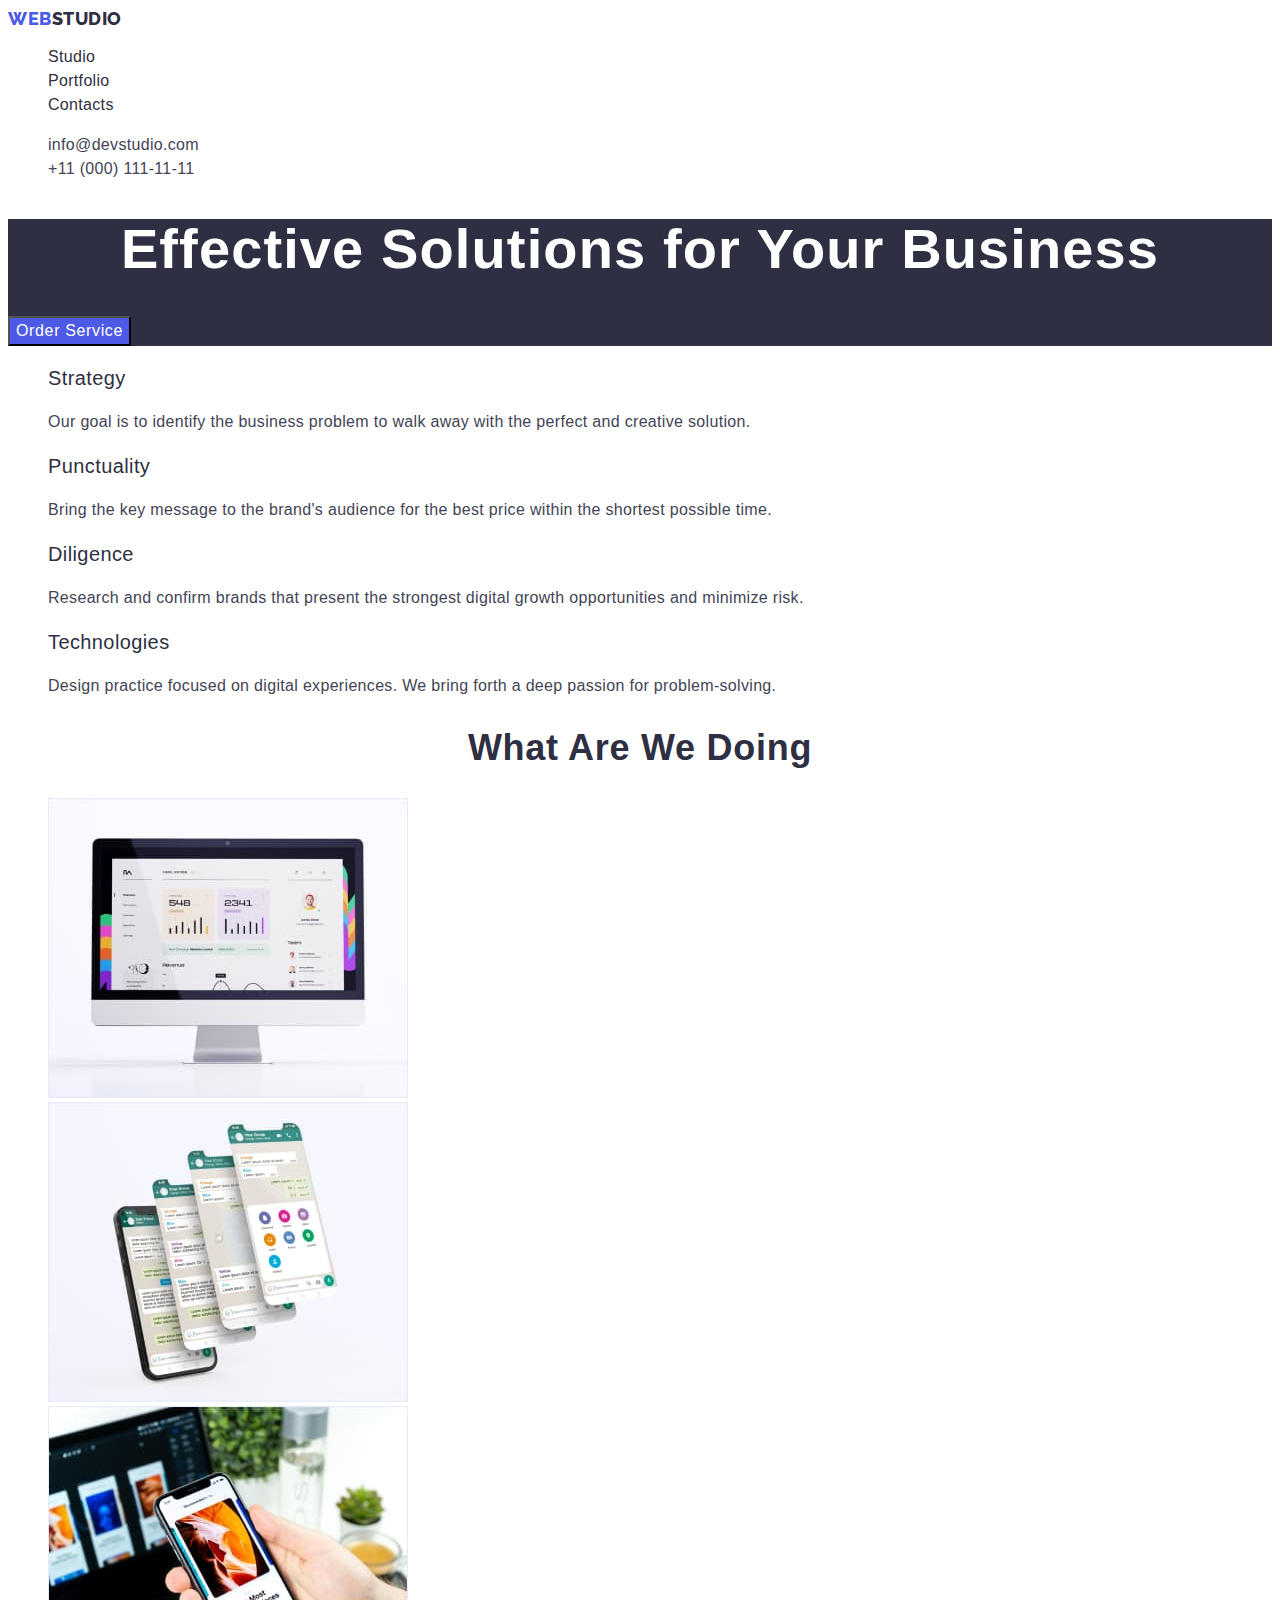
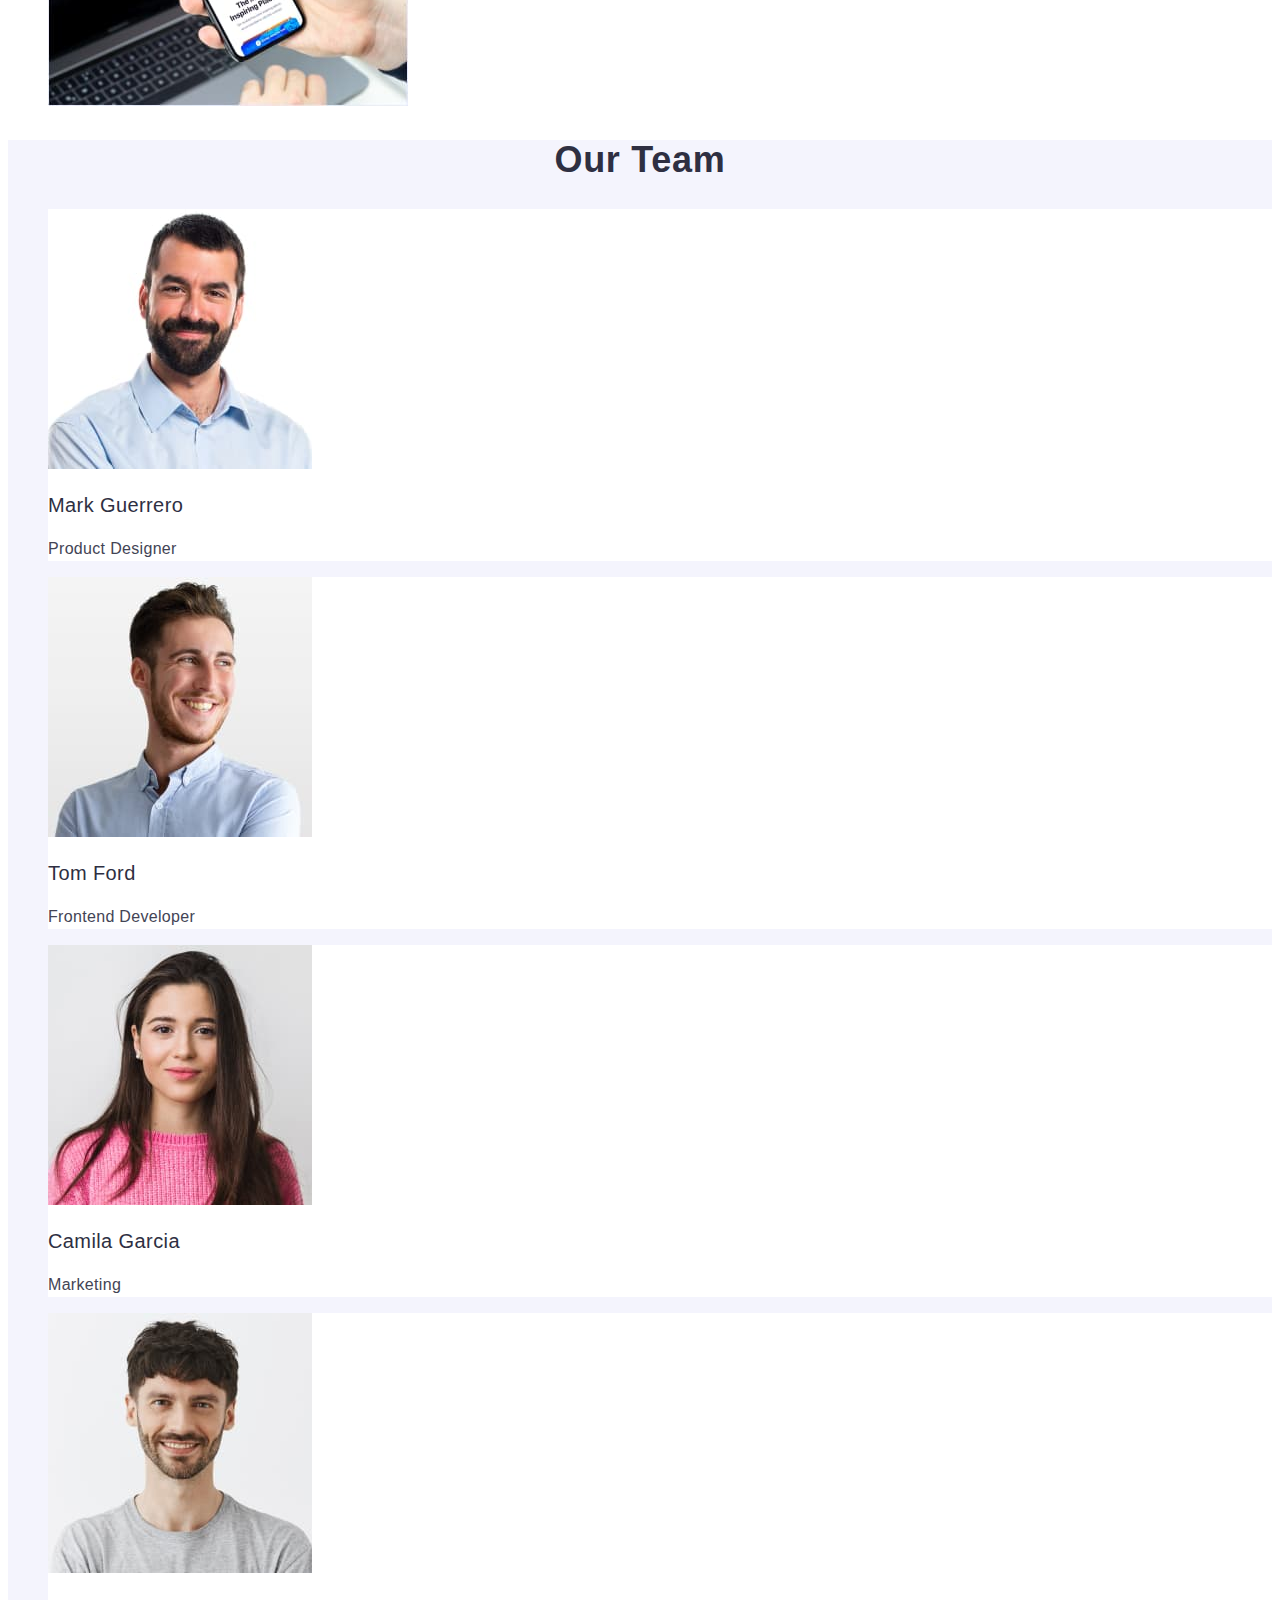
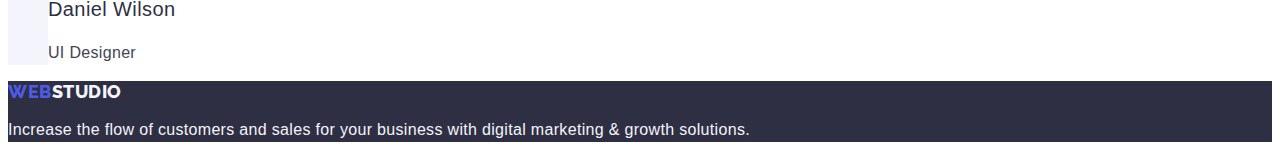
<file: index.html>
<!DOCTYPE html>
<html lang="en">
  <head>
    <meta charset="UTF-8" />
    <meta http-equiv="X-UA-Compatible" content="IE=edge" />
    <meta name="viewport" content="width=<device-width>, initial-scale=1.0" />

    <link rel="preconnect" href="https://fonts.googleapis.com" />
    <link rel="preconnect" href="https://fonts.gstatic.com" crossorigin />
    <link
      href="https://fonts.googleapis.com/css2?family=Raleway:wght@800&ampfamily=Roboto:wght@400;500;700&ampisplay=swap"
      rel="stylesheet"
    />

    <link rel="stylesheet" href="./css/made.css" />

    <title>Document</title>
  </head>
  <body>
    <header class="header">
      <nav class="header-navigation">
        <a href="./portfolio.html" class="header-logo link">
          Web<span class="header-logo-link">Studio</span>
        </a>
        <ul class="list">
          <li class="header-menu-item">
            <a class="header-menu-link link" href="./index.html">Studio</a>
          </li>
          <li class="header-menu-item">
            <a class="header-menu-link link" href="./portfolio.html"
              >Portfolio</a
            >
          </li>
          <li class="header-menu-item">
            <a class="header-menu-link link" href="">Contacts</a>
          </li>
        </ul>
      </nav>

      <address class="addreses">
        <ul class="header-address list">
          <li class="header-address-item">
            <a class="header-address-link link" href="mailto:info@devstudio.com"
              >info@devstudio.com</a
            >
          </li>
          <li class="header-address-item">
            <a class="header-address-link link" href="tel:+110001111111"
              >+11 (000) 111-11-11</a
            >
          </li>
        </ul>
      </address>
    </header>
    <main>
      <section class="hero">
        <h1 class="hero-title">Effective Solutions for Your Business</h1>
        <button type="button" class="hero-btn">Order Service</button>
      </section>

      <section class="benefits">
        <h2 hidden>List of features</h2>
        <ul class="benefits-list list">
          <li class="benefits-item">
            <h3 class="benefits-subtitle">Strategy</h3>
            <p class="benefits-text">
              Our goal is to identify the business problem to walk away with the
              perfect and creative solution.
            </p>
          </li>
          <li class="benefits-item">
            <h3 class="benefits-subtitle">Punctuality</h3>
            <p class="benefits-text">
              Bring the key message to the brand's audience for the best price
              within the shortest possible time.
            </p>
          </li>

          <li class="benefits-item">
            <h3 class="benefits-subtitle">Diligence</h3>
            <p class="benefits-text">
              Research and confirm brands that present the strongest digital
              growth opportunities and minimize risk.
            </p>
          </li>
          <li class="benefits-item">
            <h3 class="benefits-subtitle">Technologies</h3>
            <p class="benefits-text">
              Design practice focused on digital experiences. We bring forth a
              deep passion for problem-solving.
            </p>
          </li>
        </ul>
      </section>

      <section class="doing">
        <h2 class="doing-title">What are we doing</h2>
        <ul class="doing-list list">
          <li class="doing-item">
            <img src="./images/img1.jpg" alt="Computer" width="360" />
          </li>
          <li class="doing-item">
            <img src="./images/img2.jpg" alt="Website" width="360" />
          </li>
          <li class="doing-item">
            <img src="./images/img3.jpg" alt="Phone" width="360" />
          </li>
        </ul>
      </section>

      <section class="team">
        <h2 class="doing-title">Our Team</h2>
        <ul class="list">
          <li class="team-list-item">
            <img src="./images/img11.jpg" alt="Mark Guerrero" width="264" />
            <h3 class="benefits-subtitle">Mark Guerrero</h3>
            <p class="benefits-text">Product Designer</p>
          </li>
          <li class="team-list-item">
            <img src="./images/img12.jpg" alt="Tom Ford" width="264" />
            <h3 class="benefits-subtitle">Tom Ford</h3>
            <p class="benefits-text">Frontend Developer</p>
          </li>
          <li class="team-list-item">
            <img src="./images/img13.jpg" alt="Camila Garcia" width="264" />
            <h3 class="benefits-subtitle">Camila Garcia</h3>
            <p class="benefits-text">Marketing</p>
          </li>
          <li class="team-list-item">
            <img src="./images/img14.jpg" alt="Daniel Wilson" width="264" />
            <h3 class="benefits-subtitle">Daniel Wilson</h3>
            <p class="benefits-text">UI Designer</p>
          </li>
        </ul>
      </section>
    </main>

    <footer class="footer">
      <a href="./index.html" class="footer-logo link">
        Web<span class="footer-logo-link">Studio</span>
      </a>
      <p class="benefits-text footer-text">
        Increase the flow of customers and sales for your business with digital
        marketing & growth solutions.
      </p>
    </footer>
  </body>
</html>
</file>
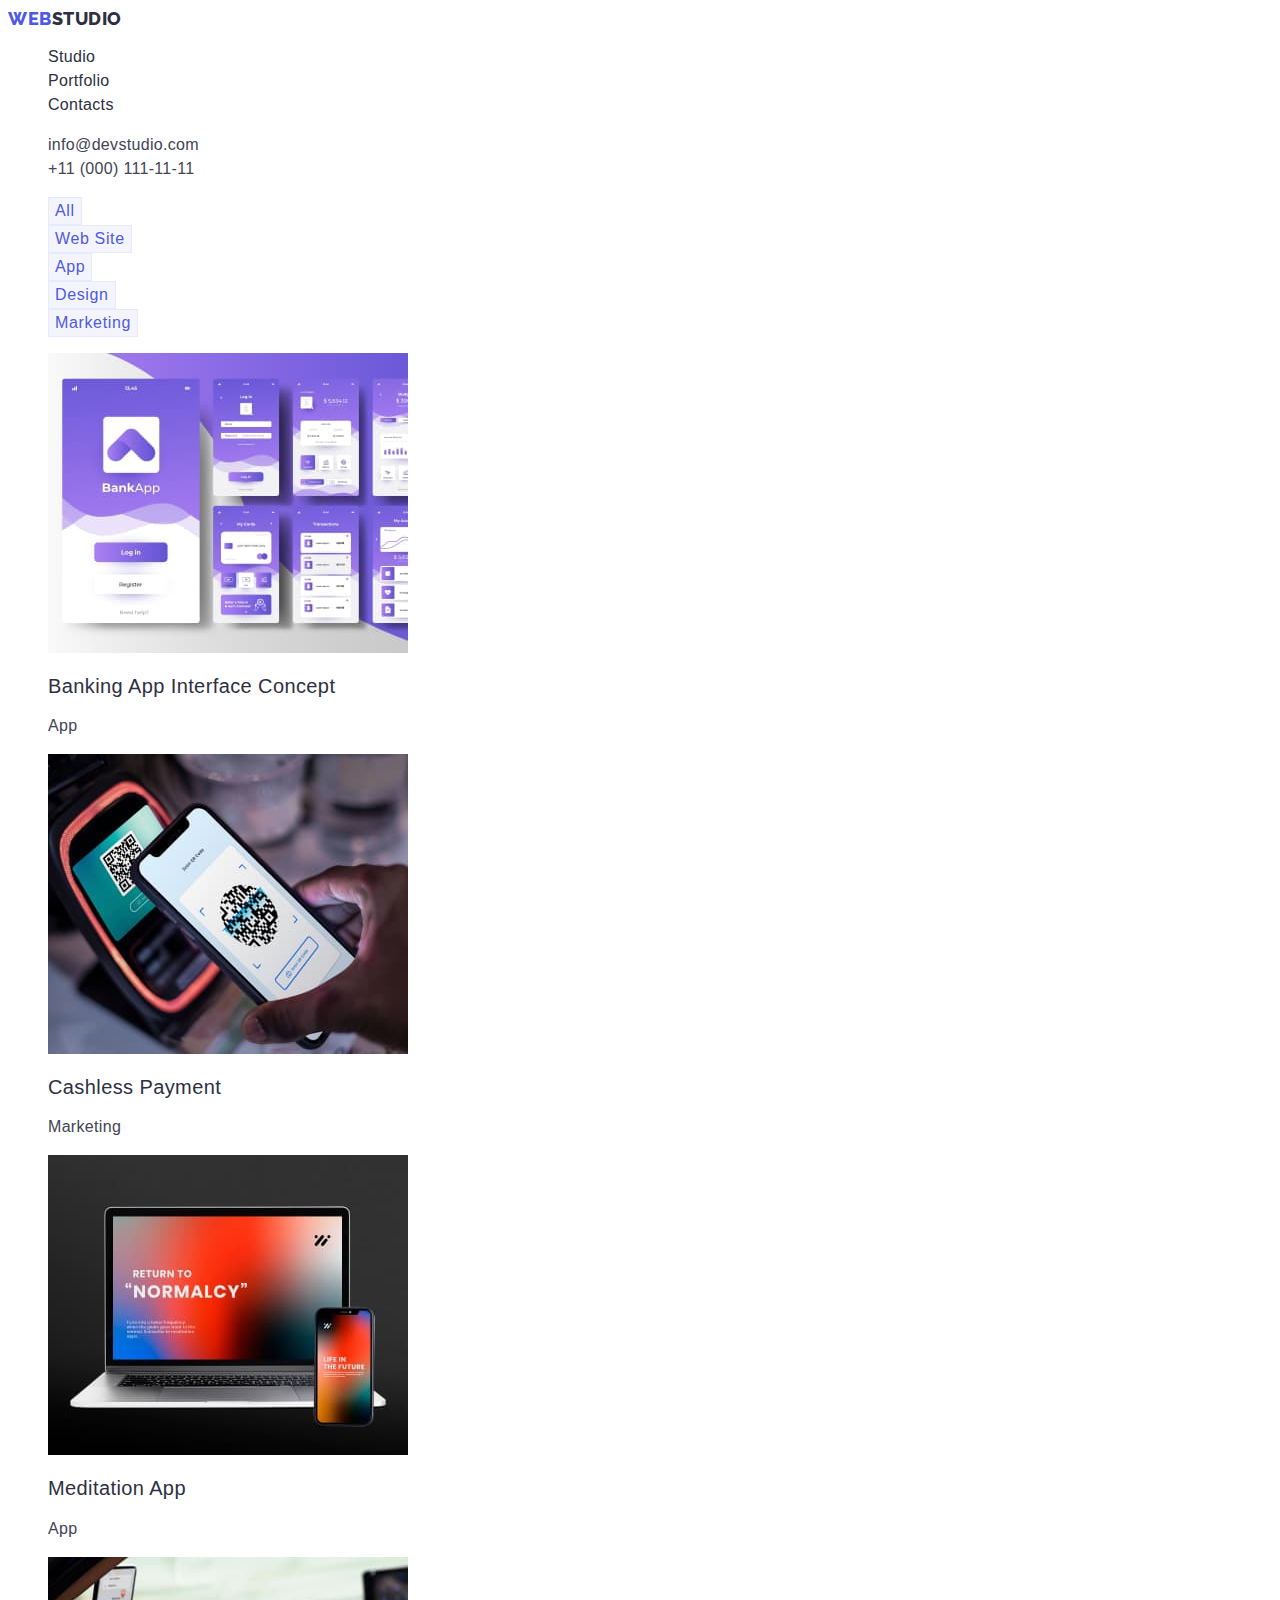
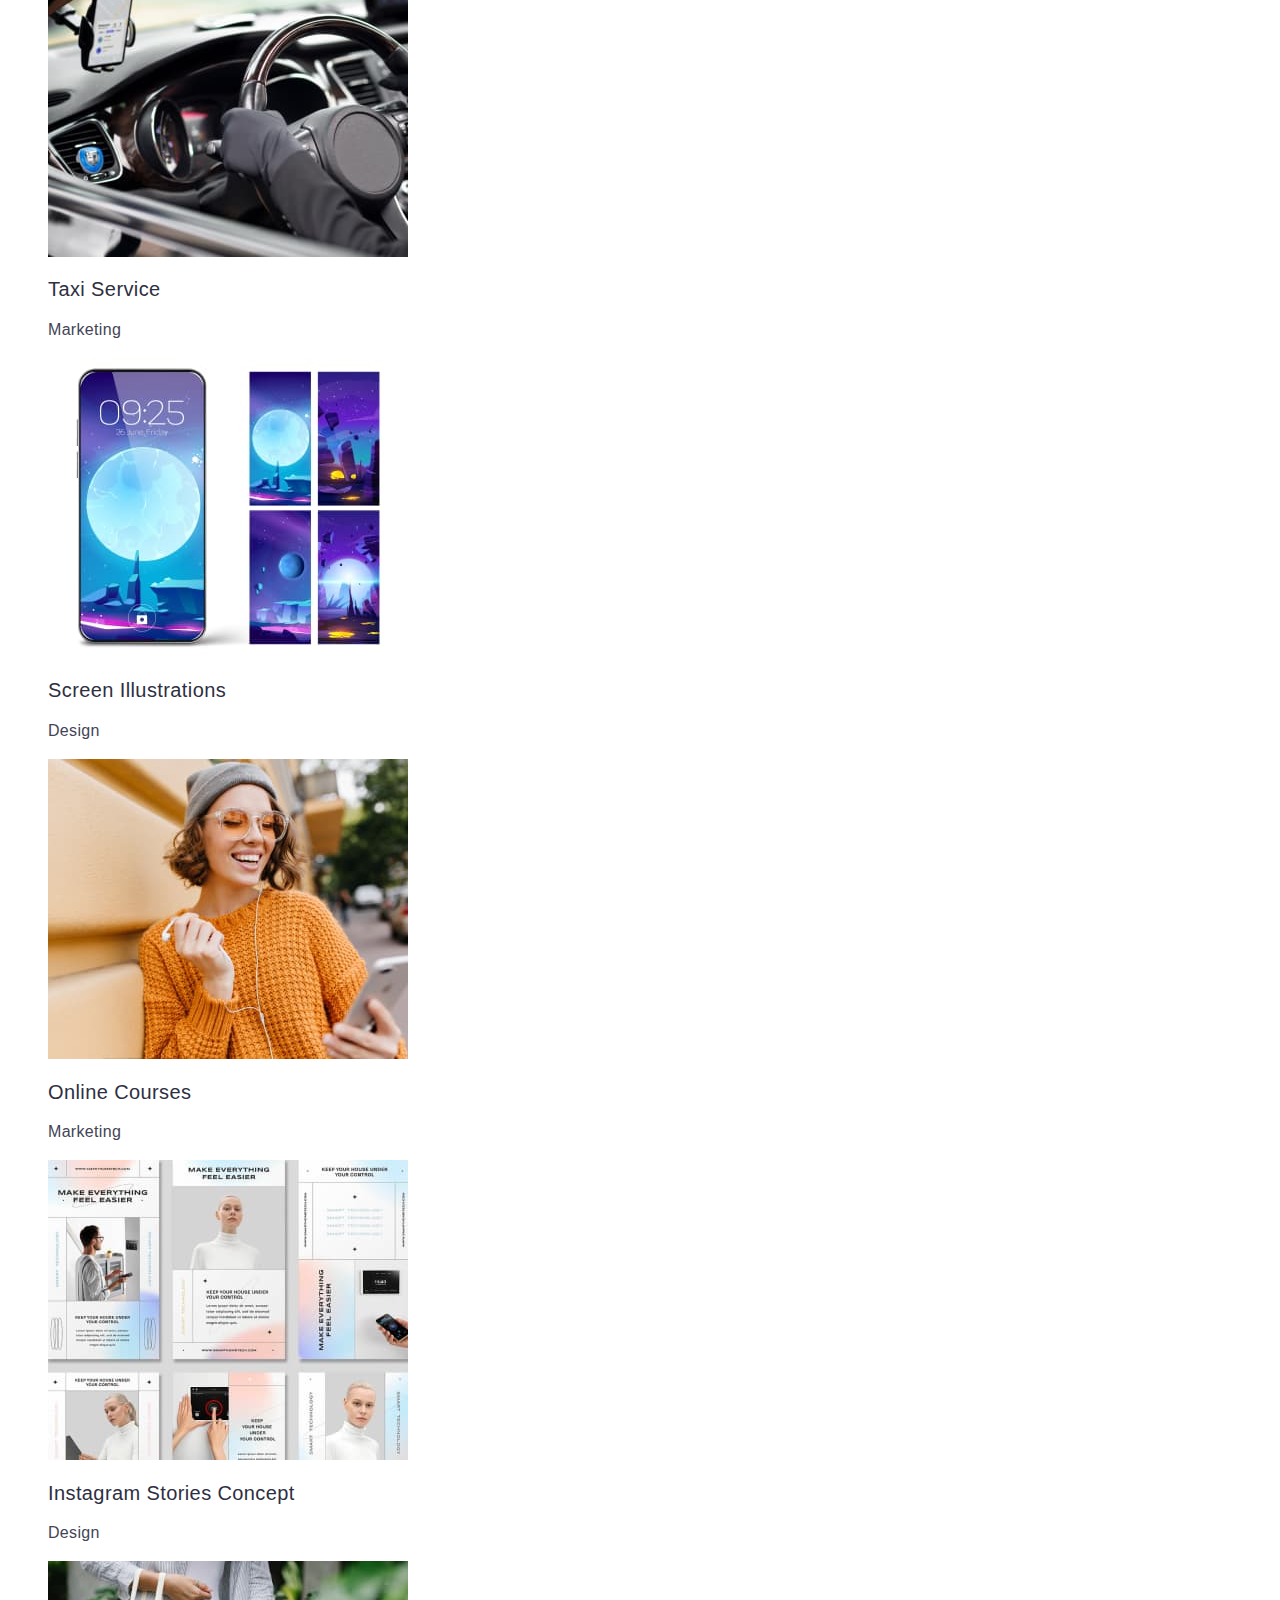
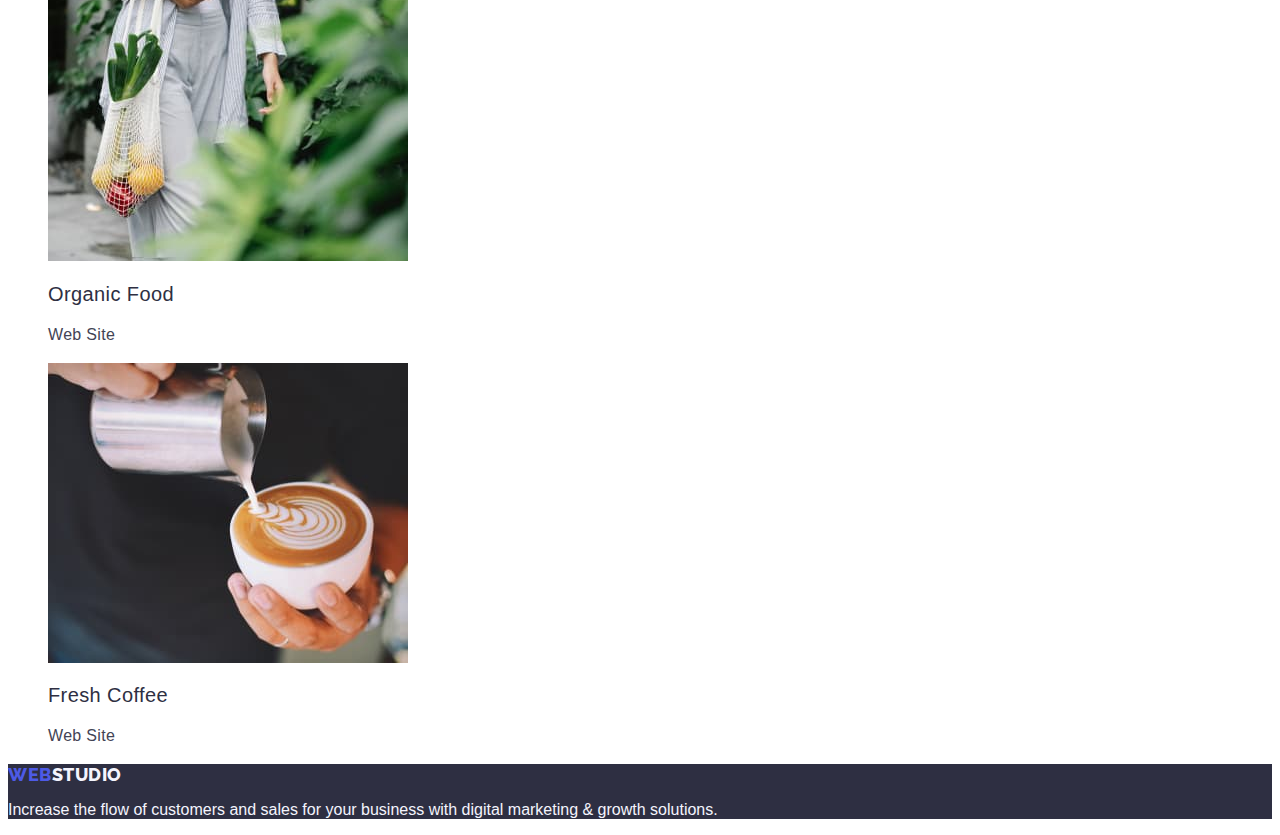
<file: portfolio.html>
<!DOCTYPE html>
<html lang="en">
  <head>
    <meta charset="UTF-8" />
    <meta http-equiv="X-UA-Compatible" content="IE=edge" />
    <meta name="viewport" content="width=device-width, initial-scale=1.0" />
    <link rel="preconnect" href="https://fonts.googleapis.com" />
    <link rel="preconnect" href="https://fonts.gstatic.com" crossorigin />
    <link
      href="https://fonts.googleapis.com/css2?family=Raleway:wght@800&ampfamily=Roboto:wght@400;500;700&ampisplay=swap"
      rel="stylesheet"
    />

    <link rel="stylesheet" href="./css/made.css" />
    <title>Document</title>
  </head>
  <body>
    <header class="header">
      <nav class="header-navigation">
        <a href="./portfolio.html" class="header-logo link">
          Web<span class="header-logo-link">Studio</span>
        </a>
        <ul class="header-menu list">
          <li class="header-menu-item">
            <a class="header-menu-link-port link" href="./index.html">Studio</a>
          </li>
          <li class="header-menu-item">
            <a class="header-menu-link-port link" href="./portfolio.html"
              >Portfolio</a
            >
          </li>
          <li class="header-menu-item">
            <a class="header-menu-link-port link" href="">Contacts</a>
          </li>
        </ul>
      </nav>

      <address class="addreses">
        <ul class="header-address list">
          <li class="header-address-item">
            <a class="header-address-link link" href="mailto:info@devstudio.com"
              >info@devstudio.com</a
            >
          </li>
          <li class="header-address-item">
            <a class="header-address-link link" href="tel:+110001111111"
              >+11 (000) 111-11-11</a
            >
          </li>
        </ul>
      </address>
    </header>
    <main>
      <section class="port-btns">
        <h1 hidden>Buttons</h1>

        <ul class="port-btns-list list">
          <li class="port-btns-items">
            <button class="port-btns-link" type="button">All</button>
          </li>
          <li class="port-btns-items">
            <button class="port-btns-link" type="button">Web Site</button>
          </li>
          <li class="port-btns-items">
            <button class="port-btns-link" type="button">App</button>
          </li>
          <li class="port-btns-items">
            <button class="port-btns-link" type="button">Design</button>
          </li>
          <li class="port-btns-items">
            <button class="port-btns-link" type="button">Marketing</button>
          </li>
        </ul>
        <ul class="list">
          <li>
            <a class="link" href=""
              ><img src="./images/img21.jpg" alt="App" width="360" />
              <h2 class="benefits-subtitle">Banking App Interface Concept</h2>
              <p class="benefits-text">App</p></a
            >
          </li>
          <li>
            <a href="" class="link"
              ><img
                src="./images/img22.jpg"
                alt="Cashless Payment"
                width="360"
              />
              <h2 class="benefits-subtitle">Cashless Payment</h2>
              <p class="benefits-text">Marketing</p></a
            >
          </li>
          <li>
            <a class="link" href=""
              ><img src="./images/img23.jpg" alt="Meditation App" width="360" />
              <h2 class="benefits-subtitle">Meditation App</h2>
              <p class="benefits-text">App</p></a
            >
          </li>

          <li>
            <a href="" class="link"
              ><img src="./images/img24.jpg" alt="Taxi Service" width="360" />
              <h2 class="benefits-subtitle">Taxi Service</h2>
              <p class="benefits-text">Marketing</p></a
            >
          </li>
          <li>
            <a href="" class="link"
              ><img
                src="./images/img25.jpg"
                alt="Screen Illustrations"
                width="360"
              />
              <h2 class="benefits-subtitle">Screen Illustrations</h2>
              <p class="benefits-text">Design</p></a
            >
          </li>
          <li>
            <a href="" class="link"
              ><img src="./images/img26.jpg" alt="Online Courses" width="360" />
              <h2 class="benefits-subtitle">Online Courses</h2>
              <p class="benefits-text">Marketing</p></a
            >
          </li>

          <li>
            <a href="" class="link"
              ><img
                src="./images/img27.jpg"
                alt="Instagram Stories"
                width="360"
              />
              <h2 class="benefits-subtitle">Instagram Stories Concept</h2>
              <p class="benefits-text">Design</p></a
            >
          </li>
          <li>
            <a href="" class="link"
              ><img src="./images/img28.jpg" alt="Organic Food" width="360" />
              <h2 class="benefits-subtitle">Organic Food</h2>
              <p class="benefits-text">Web Site</p></a
            >
          </li>
          <li>
            <a href="" class="link"
              ><img src="./images/img29.jpg" alt="Fresh Coffee" width="360" />
              <h2 class="benefits-subtitle">Fresh Coffee</h2>
              <p class="benefits-text">Web Site</p></a
            >
          </li>
        </ul>
      </section>
    </main>
    <footer class="footer">
      <a href="./portfolio.html" class="footer-logo link">
        Web<span class="footer-logo-link">Studio</span>
      </a>
      <p class="footer-text">
        Increase the flow of customers and sales for your business with digital
        marketing & growth solutions.
      </p>
    </footer>
  </body>
</html>
</file>
<file: css/made.css>
body {
  font-family: "Roboto", sans-serif;
  background-color: #ffffff;
  color: var(--main-color);
}

:root {
  --black-color: #2e2f42;
  --white-color: #ffffff;
  --ocean-blue: #404bbf;
  --milk-color: #f4f4fd;
  --sky-blue: #4d5ae5;
  --main-color: #434455;
}

/* ----------------------------HEADER----------------------------- */

.header-logo {
  font-family: "Raleway", sans-serif;
  font-style: normal;
  font-weight: 800;
  font-size: 18px;
  line-height: 1.17;
  letter-spacing: 0.03em;
  color: var(--sky-blue);
  text-transform: uppercase;
}

.header-logo-link {
  color: var(--black-color);
}

.link {
  text-decoration: none;
}

.list {
  list-style-type: none;
}

.header-menu-link {
  font-weight: 500;
  font-size: 16px;
  line-height: 1.5;
  letter-spacing: 0.02em;
  color: var(--black-color);
}

.header-menu-link:hover,
.header-menu-link:focus {
  color: var(--ocean-blue);
}

.header-address-link {
  color: var(--main-color);
  line-height: 1.5;
  letter-spacing: 0.02em;
}

.header-address-link:hover,
.header-address-link:focus {
  color: var(--ocean-blue);
}

.addreses {
  font-style: normal;
}

/** -------------SECTION 1------------------ */

.hero {
  background-color: var(--black-color);
}

.hero-title {
  font-weight: 700;
  font-size: 56px;
  line-height: 1.07;
  letter-spacing: 0.02em;
  color: var(--white-color);
  text-align: center;
}

.hero-btn {
  font-family: "Roboto", sans-serif;
  font-style: normal;
  font-weight: 500;
  font-size: 16px;
  line-height: 1.5;
  letter-spacing: 0.04em;
  cursor: pointer;
  color: var(--white-color);
  background-color: var(--sky-blue);
}

.hero-btn:hover,
.hero-btn:focus {
  background-color: var(--ocean-blue);
}

/** -------------SECTION 2----------------- */

.benefits-subtitle {
  font-weight: 500;
  font-size: 20px;
  line-height: 1.2;
  letter-spacing: 0.02em;
  color: var(--black-color);
}
.benefits-text {
  font-size: 16px;
  line-height: 1.5;
  letter-spacing: 0.02em;
  color: #434455;
}

/** --------------SECTION 3-------------- */

.doing-title {
  font-weight: 700;
  font-size: 36px;
  line-height: 1.11;
  text-align: center;
  letter-spacing: 0.02em;
  text-transform: capitalize;
  color: var(--black-color);
}

/** ----------------SECTION 4-----------------  */

.team {
  background-color: var(--milk-color);
}

.team-list-item {
  background-color: var(--white-color);
}

/**------------------FOOTER----------------- */

.footer {
  background-color: var(--black-color);
}
.footer-logo {
  font-family: "Raleway", sans-serif;
  font-style: normal;
  font-weight: 800;
  font-size: 18px;
  line-height: 1.17;
  letter-spacing: 0.03em;
  color: var(--sky-blue);
  text-transform: uppercase;
}

.footer-logo-link {
  color: var(--milk-color);
}

.footer-text {
  color: var(--milk-color);
}

/** ----------------PORTFOLIO SECTION LIST 1------------ */

.port-btns-link {
  font-family: "Roboto", sans-serif;
  font-weight: 500;
  font-size: 16px;
  line-height: 1.5;
  letter-spacing: 0.04em;
  color: var(--sky-blue);
  background-color: var(--milk-color);
  border: 1px solid #e7e9fc;
  cursor: pointer;
}

.port-btns-link:hover {
  color: var(--white-color);
  background-color: var(--ocean-blue);
}
.port-btns-link:focus {
  color: var(--white-color);
  background-color: var(--ocean-blue);
}

.header-menu-link-port {
  font-style: normal;
  font-weight: 500;
  font-size: 16px;
  line-height: 1.5;
  letter-spacing: 0.02em;
  color: var(--black-color);
}

.header-menu-link-port:hover,
.header-menu-link-port:focus {
  color: var(--ocean-blue);
}
</file>
